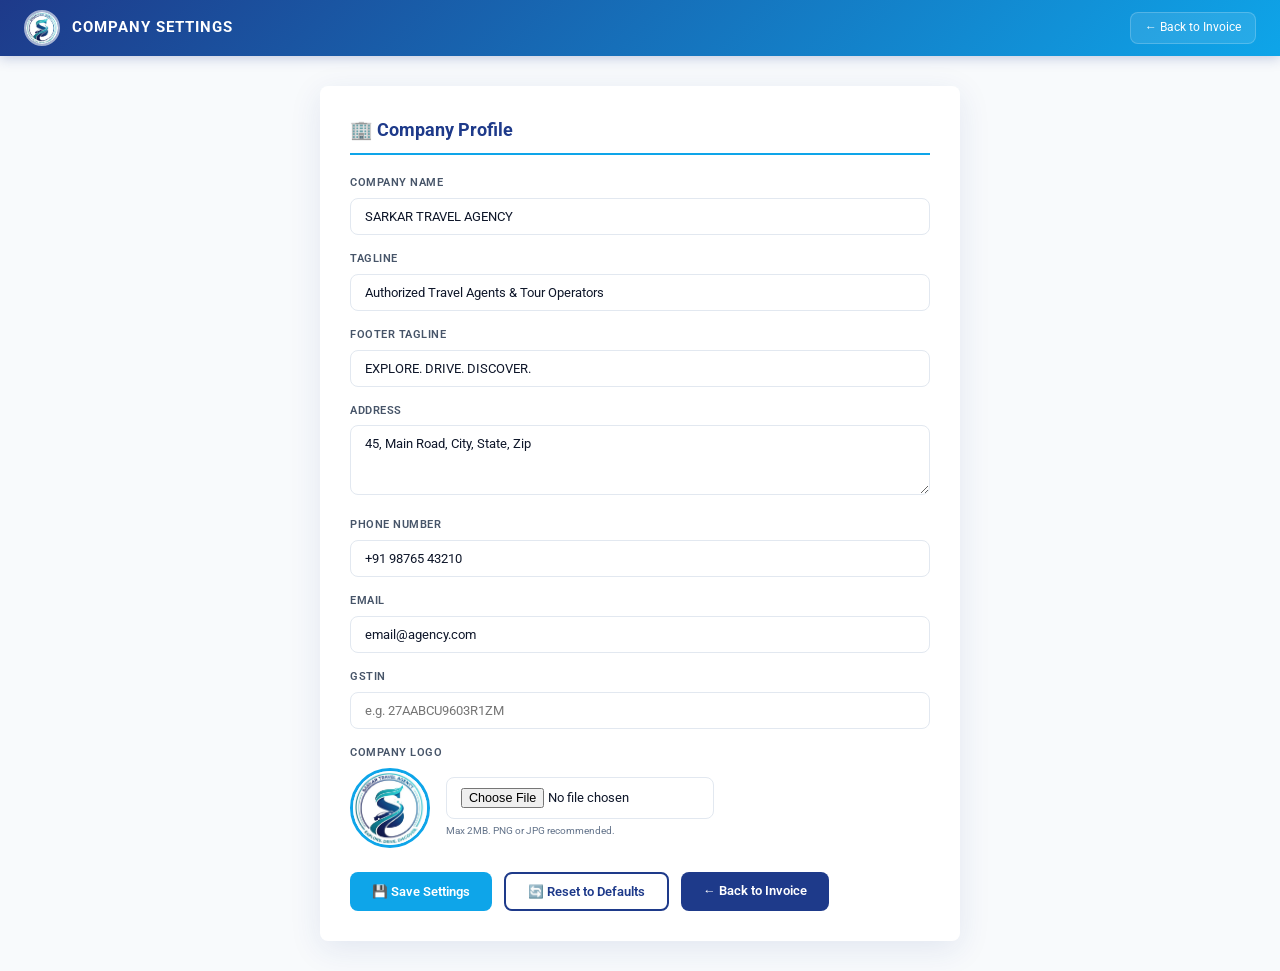
<file: settings.html>
<!DOCTYPE html>
<html lang="en">
<head>
  <meta charset="UTF-8">
  <meta name="viewport" content="width=device-width, initial-scale=1.0">
  <meta name="description" content="SARKAR TRAVEL AGENCY — Company Profile Settings">
  <title>Settings — SARKAR TRAVEL AGENCY</title>
  <link rel="stylesheet" href="css/style.css">
  <link rel="icon" href="assets/logo.png" type="image/png">
</head>
<body>

  <!-- ════════ TOP NAV BAR ════════ -->
  <nav class="top-bar">
    <div class="top-bar-left">
      <img src="assets/logo.png" alt="STA Logo" class="top-bar-logo">
      <span class="top-bar-title">COMPANY SETTINGS</span>
    </div>
    <div class="top-bar-actions">
      <a href="index.html" title="Back to Invoice">← Back to Invoice</a>
    </div>
  </nav>

  <!-- ════════ SETTINGS FORM ════════ -->
  <div class="settings-container">
    <div class="settings-card">
      <h2>🏢 Company Profile</h2>

      <form class="settings-form" onsubmit="event.preventDefault();">
        <div class="form-group">
          <label for="set-company-name">Company Name</label>
          <input type="text" id="set-company-name" placeholder="e.g. SARKAR TRAVEL AGENCY">
        </div>

        <div class="form-group">
          <label for="set-tagline">Tagline</label>
          <input type="text" id="set-tagline" placeholder="e.g. Authorized Travel Agents & Tour Operators">
        </div>

        <div class="form-group">
          <label for="set-tagline2">Footer Tagline</label>
          <input type="text" id="set-tagline2" placeholder="e.g. EXPLORE. DRIVE. DISCOVER.">
        </div>

        <div class="form-group">
          <label for="set-address">Address</label>
          <textarea id="set-address" placeholder="e.g. 45, Main Road, City, State, Zip"></textarea>
        </div>

        <div class="form-group">
          <label for="set-phone">Phone Number</label>
          <input type="text" id="set-phone" placeholder="e.g. +91 98765 43210">
        </div>

        <div class="form-group">
          <label for="set-email">Email</label>
          <input type="email" id="set-email" placeholder="e.g. email@agency.com">
        </div>

        <div class="form-group">
          <label for="set-gstin">GSTIN</label>
          <input type="text" id="set-gstin" placeholder="e.g. 27AABCU9603R1ZM">
        </div>

        <div class="form-group">
          <label>Company Logo</label>
          <div class="logo-upload-area">
            <img id="logo-preview" src="assets/logo.png" alt="Logo Preview" class="logo-preview">
            <div>
              <input type="file" id="set-logo" accept="image/*">
              <p style="font-size:0.72rem; color:#64748b; margin-top:4px;">Max 2MB. PNG or JPG recommended.</p>
            </div>
          </div>
        </div>

        <div class="settings-actions">
          <button type="button" class="btn btn-accent" id="btn-save-settings">💾 Save Settings</button>
          <button type="button" class="btn btn-outline" id="btn-reset-settings">🔄 Reset to Defaults</button>
          <a href="index.html" class="btn btn-primary">← Back to Invoice</a>
        </div>
      </form>
    </div>
  </div>

  <!-- ════════ SCRIPTS ════════ -->
  <script src="js/storage.js"></script>
  <script src="js/settings.js"></script>
</body>
</html>
</file>
<file: css/style.css>
/* ============================================
   SARKAR TRAVEL AGENCY — Design System
   ============================================ */

@import url('https://fonts.googleapis.com/css2?family=Roboto:wght@300;400;500;700;900&display=swap');

/* ── Design Tokens ── */
:root {
  --clr-primary: #1e3a8a;
  --clr-primary-light: #3b82f6;
  --clr-accent: #0ea5e9;
  --clr-accent-light: #38bdf8;
  --clr-bg: #f8fafc;
  --clr-card: #ffffff;
  --clr-table-alt: #f1f5f9;
  --clr-border: #cbd5e1;
  --clr-border-light: #e2e8f0;
  --clr-text: #0f172a;
  --clr-text-muted: #475569;
  --clr-danger: #ef4444;
  --clr-success: #10b981;
  --clr-gold: #d4a843;
  --ff-body: 'Roboto', Arial, sans-serif;
  --radius: 8px;
  --shadow-sm: 0 1px 3px rgba(30, 58, 138, 0.06);
  --shadow-md: 0 4px 16px rgba(30, 58, 138, 0.08);
  --shadow-lg: 0 8px 32px rgba(30, 58, 138, 0.10);
  --transition: 0.25s cubic-bezier(0.4, 0, 0.2, 1);
}

/* ── Reset & Base ── */
*,
*::before,
*::after {
  box-sizing: border-box;
  margin: 0;
  padding: 0;
}

html {
  font-size: 14px;
  scroll-behavior: smooth;
}

body {
  font-family: var(--ff-body);
  background: var(--clr-bg);
  color: var(--clr-text);
  line-height: 1.5;
  min-height: 100vh;
}

/* ── Top Navigation Bar ── */
.top-bar {
  background: linear-gradient(135deg, #1e3a8a 0%, #0ea5e9 100%);
  padding: 10px 24px;
  display: flex;
  justify-content: space-between;
  align-items: center;
  position: sticky;
  top: 0;
  z-index: 100;
  box-shadow: 0 2px 12px rgba(30, 58, 138, 0.25);
}

.top-bar-left {
  display: flex;
  align-items: center;
  gap: 12px;
}

.top-bar-logo {
  width: 36px;
  height: 36px;
  border-radius: 50%;
  border: 2px solid rgba(255, 255, 255, 0.6);
  object-fit: cover;
}

.top-bar-title {
  color: #ffffff;
  font-size: 1.1rem;
  font-weight: 700;
  letter-spacing: 1px;
}

.top-bar-actions {
  display: flex;
  gap: 8px;
  align-items: center;
}

.top-bar-actions a,
.top-bar-actions button {
  color: #ffffff;
  background: rgba(255, 255, 255, 0.1);
  border: 1px solid rgba(255, 255, 255, 0.2);
  padding: 6px 14px;
  border-radius: var(--radius);
  font-family: var(--ff-body);
  font-size: 0.85rem;
  cursor: pointer;
  text-decoration: none;
  transition: var(--transition);
  display: inline-flex;
  align-items: center;
  gap: 6px;
}

.top-bar-actions a:hover,
.top-bar-actions button:hover {
  background: rgba(255, 255, 255, 0.2);
  border-color: rgba(255, 255, 255, 0.4);
  transform: translateY(-1px);
}

/* ── Main Container ── */
.app-container {
  max-width: 1100px;
  margin: 0 auto;
  padding: 24px 20px;
}

/* ── Invoice Card ── */
.invoice-card {
  background: var(--clr-card);
  border-radius: var(--radius);
  box-shadow: var(--shadow-lg);
  overflow: hidden;
}

/* ── Invoice Header ── */
.invoice-header {
  background: #ffffff;
  color: #1e3a8a;
  padding: 24px 30px;
  display: flex;
  align-items: center;
  gap: 20px;
  border-bottom: 2px solid #cbd5e1;
}

.header-logo {
  width: 80px;
  height: 80px;
  border-radius: 50%;
  border: 3px solid rgba(255, 255, 255, 0.5);
  object-fit: cover;
  flex-shrink: 0;
  transition: var(--transition);
}

.header-logo:hover {
  transform: scale(1.05);
  border-color: var(--clr-accent-light);
}

.header-info {
  flex: 1;
}

.agency-name {
  font-size: 1.8rem;
  font-weight: 900;
  letter-spacing: 2px;
  line-height: 1.2;
  text-transform: uppercase;
}

.agency-tagline {
  font-size: 0.85rem;
  font-weight: 400;
  opacity: 0.85;
  margin-top: 2px;
  letter-spacing: 0.5px;
}

.header-contact {
  text-align: right;
  flex-shrink: 0;
  font-size: 0.8rem;
  line-height: 1.7;
  opacity: 0.9;
}

.header-contact span {
  display: block;
}

.header-contact .label {
  font-weight: 500;
  color: #0ea5e9;
  display: inline;
}

/* ── GST Invoice Label ── */
.gst-label-bar {
  background: #0ea5e9;
  color: #ffffff;
  text-align: center;
  padding: 6px 0;
  font-size: 1rem;
  font-weight: 700;
  letter-spacing: 3px;
  text-transform: uppercase;
}

/* ── Customer Info Bar ── */
.customer-bar {
  padding: 18px 30px;
  display: grid;
  grid-template-columns: 1fr auto auto auto;
  gap: 18px;
  align-items: end;
  border-bottom: 2px solid var(--clr-border);
  background: #f8faff;
}

.field-group {
  display: flex;
  flex-direction: column;
  gap: 3px;
}

.field-group label {
  font-size: 0.7rem;
  font-weight: 700;
  text-transform: uppercase;
  color: var(--clr-text-muted);
  letter-spacing: 0.8px;
}

.field-group input,
.field-group select {
  border: none;
  border-bottom: 2px solid var(--clr-border);
  background: transparent;
  padding: 4px 2px;
  font-family: var(--ff-body);
  font-size: 0.95rem;
  color: var(--clr-text);
  outline: none;
  transition: var(--transition);
  min-width: 120px;
}

.field-group input:focus,
.field-group select:focus {
  border-bottom-color: var(--clr-accent);
}

.field-group input.wide {
  min-width: 220px;
}

/* ── Section Titles ── */
.section-title {
  background: linear-gradient(135deg, #1e3a8a 0%, #0ea5e9 100%);
  color: #ffffff;
  padding: 8px 16px;
  font-size: 0.85rem;
  font-weight: 700;
  letter-spacing: 1px;
  text-transform: uppercase;
  display: flex;
  justify-content: space-between;
  align-items: center;
}

.section-title button {
  background: rgba(255, 255, 255, 0.15);
  color: #fff;
  border: 1px solid rgba(255, 255, 255, 0.3);
  padding: 3px 12px;
  border-radius: 4px;
  font-family: var(--ff-body);
  font-size: 0.75rem;
  cursor: pointer;
  transition: var(--transition);
}

.section-title button:hover {
  background: rgba(255, 255, 255, 0.3);
}

/* ── Tables ── */
.data-table {
  width: 100%;
  border-collapse: collapse;
  font-size: 0.85rem;
}

.data-table thead th {
  background: #0ea5e9;
  color: #ffffff;
  padding: 8px 10px;
  text-align: center;
  font-weight: 600;
  font-size: 0.75rem;
  text-transform: uppercase;
  letter-spacing: 0.5px;
  border: 1px solid #0284c7;
  white-space: nowrap;
}

.data-table tbody td {
  padding: 6px 8px;
  border: 1px solid var(--clr-border);
  text-align: center;
  vertical-align: middle;
}

.data-table tbody tr:nth-child(even) {
  background: var(--clr-table-alt);
}

.data-table tbody tr:hover {
  background: #e0f2fe;
}

.data-table input,
.data-table select {
  width: 100%;
  border: none;
  background: transparent;
  text-align: center;
  font-family: var(--ff-body);
  font-size: 0.85rem;
  padding: 2px;
  outline: none;
  color: var(--clr-text);
}

.data-table input:focus {
  background: #e0f2fe;
  border-radius: 3px;
}

.data-table input[type="date"] {
  font-size: 0.78rem;
}

.data-table input[type="time"] {
  font-size: 0.78rem;
}

/* Date + Time cell layout */
.datetime-cell {
  display: flex;
  flex-direction: column;
  gap: 2px;
  align-items: center;
}

.datetime-cell input[type="date"],
.datetime-cell input[type="time"] {
  width: 100%;
  text-align: center;
  font-size: 0.78rem;
  padding: 1px 2px;
}

.datetime-cell input[type="time"] {
  border-top: 1px dashed var(--clr-border-light) !important;
}

.data-table .total-row {
  background: linear-gradient(135deg, #1e3a8a 0%, #0c4a6e 100%) !important;
  color: #ffffff;
  font-weight: 700;
}

.data-table .total-row td {
  padding: 8px 10px;
  border-color: #1e3a8a;
}

.data-table .remove-row-btn {
  background: none;
  border: none;
  color: var(--clr-danger);
  cursor: pointer;
  font-size: 1.1rem;
  padding: 0;
  transition: var(--transition);
  line-height: 1;
}

.data-table .remove-row-btn:hover {
  transform: scale(1.3);
}

/* ── Tables Layout ── */
.tables-section {
  padding: 0 0;
}

.tables-grid {
  display: grid;
  grid-template-columns: 1fr;
  gap: 0;
}

/* ── Travel Details Section ── */
.travel-details {
  border-bottom: 2px solid var(--clr-border);
}

.travel-fields {
  padding: 14px 30px 18px;
  display: grid;
  grid-template-columns: 1fr 1fr;
  gap: 8px 40px;
  background: #f8faff;
}

.travel-field {
  display: flex;
  align-items: center;
  gap: 8px;
}

.travel-field label {
  font-size: 0.8rem;
  font-weight: 700;
  text-transform: uppercase;
  letter-spacing: 1px;
  color: var(--clr-primary);
  white-space: nowrap;
  min-width: 140px;
}

.field-colon {
  font-weight: 700;
  color: var(--clr-primary);
  font-size: 0.9rem;
}

.travel-field input {
  flex: 1;
  border: none;
  border-bottom: 2px solid var(--clr-border);
  background: transparent;
  padding: 4px 6px;
  font-family: var(--ff-body);
  font-size: 0.95rem;
  font-weight: 500;
  color: var(--clr-text);
  outline: none;
  text-transform: uppercase;
  letter-spacing: 0.5px;
  transition: var(--transition);
}

.travel-field input:focus {
  border-bottom-color: var(--clr-accent);
}

/* ── Charges Table Specific ── */
.charges-description {
  text-align: left !important;
  font-weight: 500;
}

/* ── Charges + Billing Side by Side ── */
.charges-billing-row {
  display: flex;
  gap: 0;
  align-items: stretch;
}

.charges-col {
  flex: 1;
  min-width: 0;
  overflow: hidden;
}

.billing-col {
  width: 280px;
  flex-shrink: 0;
  display: flex;
  flex-direction: column;
}

.billing-col .billing-title {
  background: linear-gradient(135deg, #0c4a6e 0%, #0ea5e9 100%);
}

.billing-box {
  width: 100%;
  border: 1px solid var(--clr-border);
  border-top: none;
  border-radius: 0;
  overflow: hidden;
  flex: 1;
  display: flex;
  flex-direction: column;
  justify-content: space-between;
}

.billing-row {
  display: flex;
  justify-content: space-between;
  align-items: center;
  padding: 8px 16px;
  border-bottom: 1px solid var(--clr-border-light);
  font-size: 0.9rem;
}

.billing-row:last-child {
  border-bottom: none;
}

.billing-row label {
  font-weight: 500;
  color: var(--clr-text-muted);
}

.billing-row input,
.billing-row select {
  border: none;
  border-bottom: 1px solid var(--clr-border-light);
  background: transparent;
  text-align: right;
  font-family: var(--ff-body);
  font-size: 0.9rem;
  padding: 2px 4px;
  width: 120px;
  outline: none;
  color: var(--clr-text);
}

.billing-row input:focus {
  border-bottom-color: var(--clr-accent);
}

.billing-row .value {
  font-weight: 600;
  font-size: 0.95rem;
  min-width: 100px;
  text-align: right;
}

.billing-row.total-final {
  background: linear-gradient(135deg, #1e3a8a 0%, #0c4a6e 100%);
  color: #ffffff;
  padding: 5px 16px;
}

.billing-row.total-final label {
  color: #ffffff;
  font-size: 1rem;
  font-weight: 700;
}

.billing-row.total-final .value {
  font-size: 1.15rem;
  font-weight: 900;
  color: #ffffff;
}

.billing-row.gst-row {
  background: #f1f5f9;
}

.billing-row.gst-row select {
  width: 70px;
  text-align: center;
  font-weight: 600;
  color: #0ea5e9;
  cursor: pointer;
}

/* ── Footer ── */
.invoice-footer {
  padding: 30px 30px 16px;
  border-top: 2px solid var(--clr-border);
}

.signatures {
  display: flex;
  justify-content: space-between;
  align-items: flex-end;
  margin-bottom: 24px;
}

.sig-block {
  text-align: center;
  width: 200px;
}

.sig-line {
  border-top: 2px solid var(--clr-border);
  margin-bottom: 6px;
  margin-top: 50px;
}

.sig-label {
  font-size: 0.75rem;
  font-weight: 600;
  text-transform: uppercase;
  color: var(--clr-text-muted);
  letter-spacing: 0.5px;
}

.sig-stamp {
  display: flex;
  flex-direction: column;
  align-items: center;
}

.sig-stamp img {
  width: 50px;
  height: 50px;
  border-radius: 50%;
  opacity: 0.3;
  margin-bottom: 4px;
}

.footer-tagline {
  text-align: center;
  background: linear-gradient(135deg, #0ea5e9 0%, #0284c7 100%);
  color: #ffffff;
  padding: 10px 0;
  font-size: 0.85rem;
  font-weight: 700;
  letter-spacing: 4px;
  text-transform: uppercase;
  margin: 0 -30px -16px;
}

/* ── Action Buttons Bar ── */
.actions-bar {
  padding: 20px 0;
  display: flex;
  justify-content: center;
  gap: 12px;
  flex-wrap: wrap;
}

.btn {
  display: inline-flex;
  align-items: center;
  gap: 6px;
  padding: 10px 22px;
  border: none;
  border-radius: var(--radius);
  font-family: var(--ff-body);
  font-size: 0.9rem;
  font-weight: 600;
  cursor: pointer;
  transition: var(--transition);
  text-decoration: none;
}

.btn:hover {
  transform: translateY(-2px);
  box-shadow: var(--shadow-md);
}

.btn:active {
  transform: translateY(0);
}

.btn-primary {
  background: var(--clr-primary);
  color: #ffffff;
}

.btn-accent {
  background: var(--clr-accent);
  color: #ffffff;
}

.btn-outline {
  background: transparent;
  color: var(--clr-primary);
  border: 2px solid var(--clr-primary);
}

.btn-outline:hover {
  background: var(--clr-primary);
  color: #ffffff;
}

.btn-danger {
  background: var(--clr-danger);
  color: #ffffff;
}

.btn-success {
  background: var(--clr-success);
  color: #ffffff;
}

/* ── Invoice History Panel ── */
.history-panel {
  position: fixed;
  top: 0;
  right: -420px;
  width: 400px;
  height: 100vh;
  background: var(--clr-card);
  box-shadow: -4px 0 24px rgba(0, 0, 0, 0.15);
  z-index: 200;
  transition: right 0.35s cubic-bezier(0.4, 0, 0.2, 1);
  overflow-y: auto;
}

.history-panel.open {
  right: 0;
}

.history-panel-header {
  background: linear-gradient(135deg, #1e3a8a 0%, #0c4a6e 100%);
  color: #ffffff;
  padding: 16px 20px;
  display: flex;
  justify-content: space-between;
  align-items: center;
  position: sticky;
  top: 0;
  z-index: 10;
}

.history-panel-header h3 {
  font-size: 1rem;
  font-weight: 700;
  letter-spacing: 1px;
}

.history-close-btn {
  background: none;
  border: none;
  color: #ffffff;
  font-size: 1.4rem;
  cursor: pointer;
  padding: 0;
  line-height: 1;
}

.history-list {
  padding: 12px;
}

.history-item {
  padding: 12px 16px;
  border: 1px solid var(--clr-border-light);
  border-radius: var(--radius);
  margin-bottom: 8px;
  cursor: pointer;
  transition: var(--transition);
  display: flex;
  justify-content: space-between;
  align-items: center;
}

.history-item:hover {
  background: #f1f5f9;
  border-color: #0ea5e9;
  transform: translateX(-3px);
}

.history-item-info h4 {
  font-size: 0.85rem;
  font-weight: 600;
  color: var(--clr-primary);
}

.history-item-info p {
  font-size: 0.72rem;
  color: var(--clr-text-muted);
  margin-top: 2px;
}

.history-item-amount {
  font-weight: 700;
  font-size: 0.95rem;
  color: var(--clr-accent);
}

.history-empty {
  text-align: center;
  padding: 40px 20px;
  color: var(--clr-text-muted);
  font-size: 0.9rem;
}

.history-overlay {
  position: fixed;
  top: 0;
  left: 0;
  width: 100%;
  height: 100%;
  background: rgba(0, 0, 0, 0.4);
  z-index: 190;
  opacity: 0;
  pointer-events: none;
  transition: opacity 0.3s ease;
}

.history-overlay.open {
  opacity: 1;
  pointer-events: all;
}

/* ── Settings Page ── */
.settings-container {
  max-width: 680px;
  margin: 0 auto;
  padding: 30px 20px;
}

.settings-card {
  background: var(--clr-card);
  border-radius: var(--radius);
  box-shadow: var(--shadow-lg);
  padding: 30px;
}

.settings-card h2 {
  font-size: 1.3rem;
  font-weight: 700;
  color: var(--clr-primary);
  margin-bottom: 20px;
  padding-bottom: 10px;
  border-bottom: 2px solid var(--clr-accent);
}

.settings-form .form-group {
  margin-bottom: 16px;
}

.settings-form .form-group label {
  display: block;
  font-size: 0.8rem;
  font-weight: 600;
  text-transform: uppercase;
  letter-spacing: 0.5px;
  color: var(--clr-text-muted);
  margin-bottom: 6px;
}

.settings-form .form-group input,
.settings-form .form-group textarea {
  width: 100%;
  padding: 10px 14px;
  border: 1px solid var(--clr-border-light);
  border-radius: var(--radius);
  font-family: var(--ff-body);
  font-size: 0.9rem;
  color: var(--clr-text);
  outline: none;
  transition: var(--transition);
}

.settings-form .form-group input:focus,
.settings-form .form-group textarea:focus {
  border-color: var(--clr-accent);
  box-shadow: 0 0 0 3px rgba(26, 107, 107, 0.1);
}

.settings-form .form-group textarea {
  resize: vertical;
  min-height: 70px;
}

.logo-upload-area {
  display: flex;
  align-items: center;
  gap: 16px;
}

.logo-preview {
  width: 80px;
  height: 80px;
  border-radius: 50%;
  border: 3px solid #0ea5e9;
  object-fit: cover;
  background: var(--clr-bg);
}

.settings-actions {
  display: flex;
  gap: 12px;
  margin-top: 24px;
}

/* ── Responsive ── */
@media (max-width: 768px) {
  html {
    font-size: 13px;
  }

  .invoice-header {
    flex-direction: column;
    text-align: center;
    gap: 12px;
    padding: 18px 16px;
  }

  .header-contact {
    text-align: center;
  }

  .agency-name {
    font-size: 1.3rem;
  }

  .customer-bar {
    grid-template-columns: 1fr 1fr;
    padding: 14px 16px;
  }

  .travel-fields {
    grid-template-columns: 1fr;
    padding: 10px 16px 14px;
    gap: 6px;
  }

  .travel-field label {
    min-width: 110px;
    font-size: 0.72rem;
  }

  .data-table {
    font-size: 0.75rem;
  }

  .data-table thead th {
    padding: 5px 4px;
    font-size: 0.65rem;
  }

  .data-table tbody td {
    padding: 4px 3px;
  }

  .billing-section {
    padding: 0 16px 16px;
  }

  .billing-box {
    width: 100%;
  }

  .signatures {
    flex-direction: column;
    gap: 30px;
    align-items: center;
  }

  .invoice-footer {
    padding: 20px 16px 16px;
  }

  .footer-tagline {
    margin: 0 -16px -16px;
    font-size: 0.7rem;
    letter-spacing: 2px;
  }

  .top-bar {
    flex-direction: column;
    gap: 8px;
    padding: 8px 12px;
  }

  .top-bar-actions {
    flex-wrap: wrap;
    justify-content: center;
  }

  .actions-bar {
    gap: 8px;
  }

  .btn {
    padding: 8px 14px;
    font-size: 0.8rem;
  }
}

@media (max-width: 480px) {
  .customer-bar {
    grid-template-columns: 1fr;
  }

  .history-panel {
    width: 100%;
    right: -100%;
  }
}

/* ── Utility ── */
.text-right {
  text-align: right;
}

.text-left {
  text-align: left !important;
}

.text-center {
  text-align: center;
}

.font-bold {
  font-weight: 700;
}

.mt-1 {
  margin-top: 8px;
}

.mb-1 {
  margin-bottom: 8px;
}
</file>
